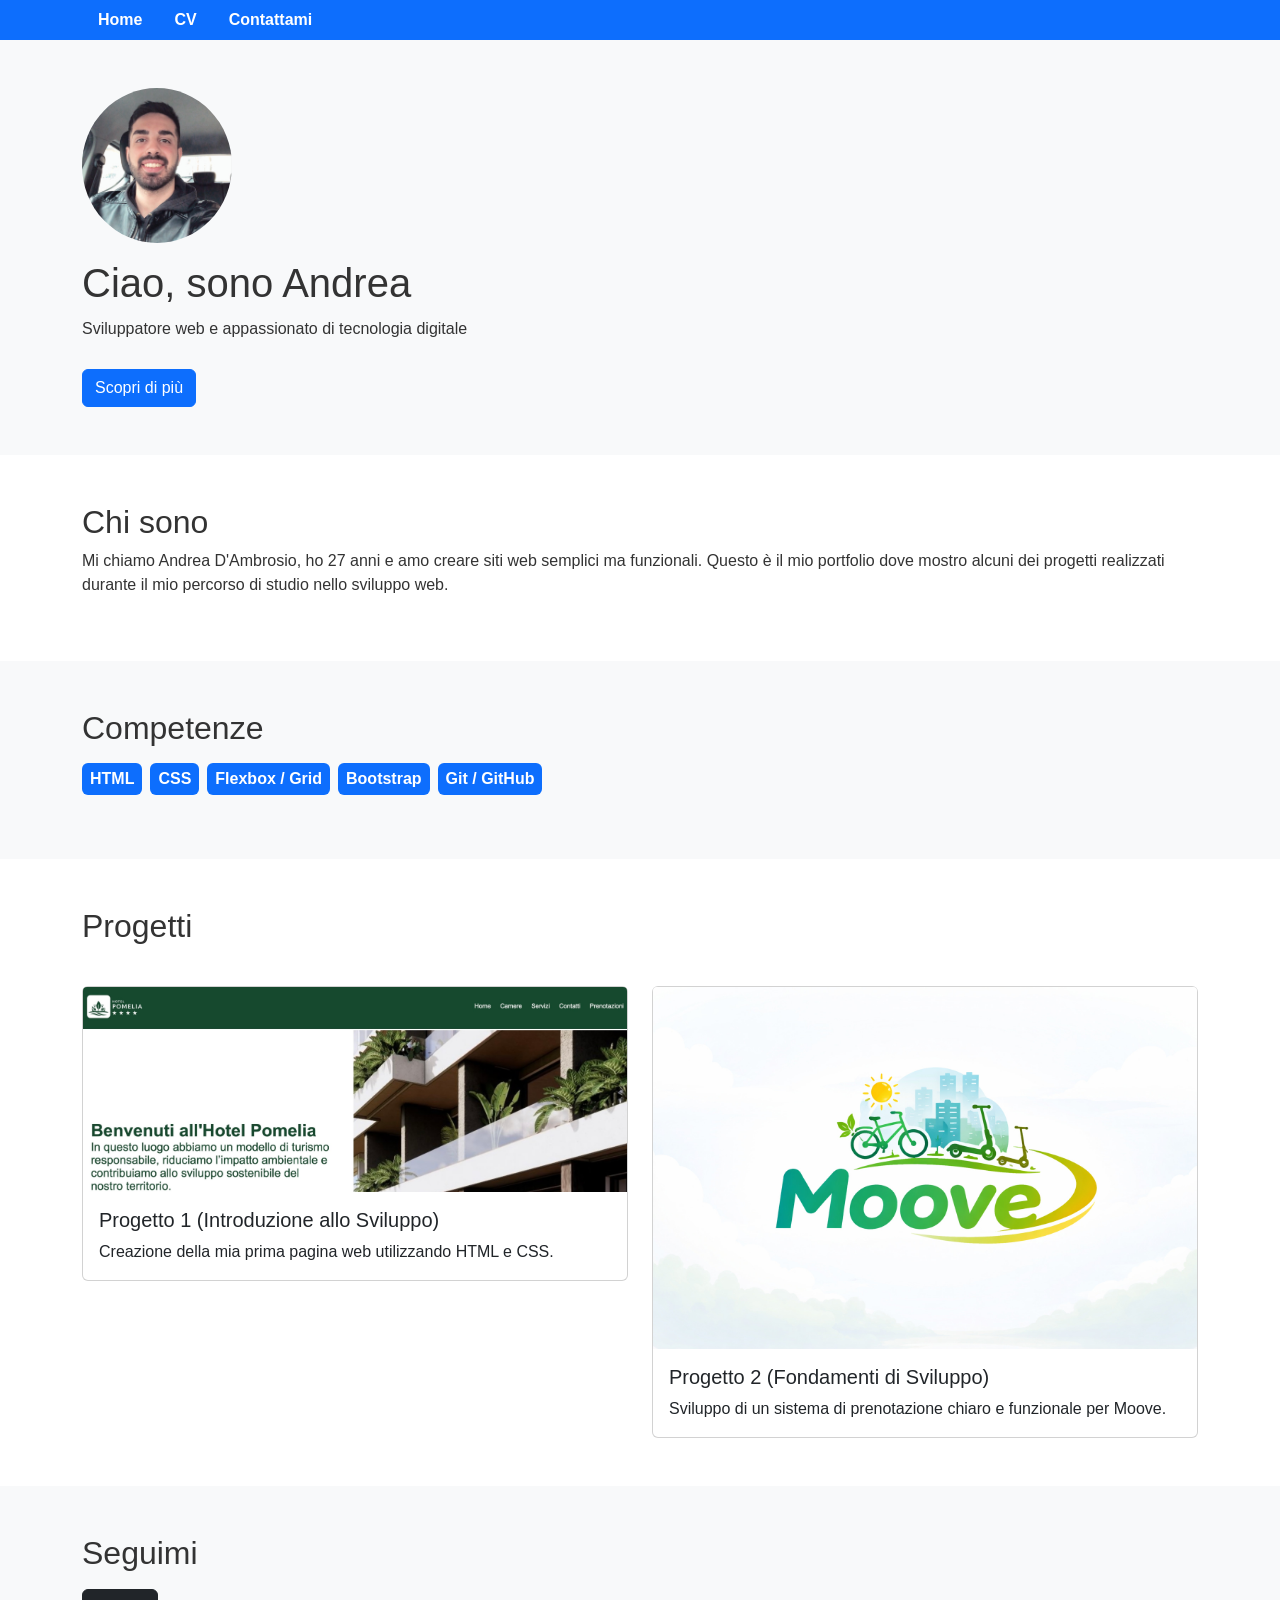
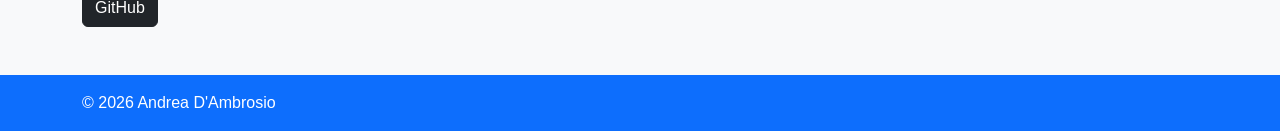
<file: index.html>
<!DOCTYPE html>
<html lang="it">

<head>
    <meta charset="UTF-8">
    <meta name="viewport" content="width=device-width, initial-scale=1.0">
    <title>Andrea D'Ambrosio - Portfolio</title>

    <!-- Meta SEO & Social -->
    <meta name="description" content="Portfolio di Andrea D'Ambrosio, sviluppatore web appassionato di tecnologia digitale.">
    <meta property="og:title" content="Andrea D'Ambrosio - Portfolio">
    <meta property="og:description" content="Scopri i progetti e le competenze di Andrea nello sviluppo web.">
    <meta property="og:image" content="img/foto.jpeg">
    <meta property="og:type" content="website">

    <!-- Bootstrap CSS -->
    <link href="https://cdn.jsdelivr.net/npm/bootstrap@5.3.2/dist/css/bootstrap.min.css" rel="stylesheet">

    <!-- CSS personale -->
    <link rel="stylesheet" href="css/style.css">

    <!-- Favicon -->
    <link rel="icon" href="img/favicon.ico">
</head>

<body>

<!-- Menu sticky -->
<header class="menu sticky-top bg-primary py-2">
    <nav class="container d-flex justify-content-start">
        <a href="index.html" class="text-white text-decoration-none mx-3 fw-bold">Home</a>
        <a href="cv.html" class="text-white text-decoration-none mx-3 fw-bold">CV</a>
        <a href="contatti.html" class="text-white text-decoration-none mx-3 fw-bold">Contattami</a>
    </nav>
</header>

<!-- Hero section -->
<section class="hero bg-light text-left py-5">
    <div class="container">
        <img src="img/foto.jpeg" alt="Andrea D'Ambrosio" class="rounded-circle mb-3" style="width:150px;">
        <h1>Ciao, sono Andrea</h1>
        <p>Sviluppatore web e appassionato di tecnologia digitale</p>
        <a href="cv.html" class="btn btn-primary mt-2">Scopri di più</a>
    </div>
</section>

<!-- Bio -->
<section class="bio py-5">
    <div class="container">
        <h2>Chi sono</h2>
        <p>
            Mi chiamo Andrea D'Ambrosio, ho 27 anni e amo creare siti web semplici ma funzionali.
            Questo è il mio portfolio dove mostro alcuni dei progetti realizzati durante il mio percorso
            di studio nello sviluppo web.
        </p>
    </div>
</section>

<!-- Competenze -->
<section class="skills py-5 bg-light">
    <div class="container">
        <h2>Competenze</h2>
        <ul class="list-unstyled d-flex flex-wrap gap-2 mt-3">
            <li class="badge bg-primary p-2">HTML</li>
            <li class="badge bg-primary p-2">CSS</li>
            <li class="badge bg-primary p-2">Flexbox / Grid</li>
            <li class="badge bg-primary p-2">Bootstrap</li>
            <li class="badge bg-primary p-2">Git / GitHub</li>
        </ul>
    </div>
</section>

<!-- Portfolio -->
<section class="portfolio py-5">
    <div class="container">
        <h2>Progetti</h2>
        <div class="row g-4 mt-3">
            <div class="col-md-6">
                <div class="card">
                    <img src="img/progetto1.jpeg" class="card-img-top" alt="Progetto 1">
                    <div class="card-body">
                        <h5 class="card-title">Progetto 1 (Introduzione allo Sviluppo)</h5>
                        <p class="card-text">
                            Creazione della mia prima pagina web utilizzando HTML e CSS.
                        </p>
                    </div>
                </div>
            </div>

            <div class="col-md-6">
                <div class="card">
                    <img src="img/progetto2.jpeg" class="card-img-top" alt="Progetto 2">
                    <div class="card-body">
                        <h5 class="card-title">Progetto 2 (Fondamenti di Sviluppo)</h5>
                        <p class="card-text">
                            Sviluppo di un sistema di prenotazione chiaro e funzionale per Moove.
                        </p>
                    </div>
                </div>
            </div>
        </div>
    </div>
</section>

<!-- Social -->
<section class="social py-5 bg-light text-left">
    <div class="container">
        <h2>Seguimi</h2>
        <a href="https://github.com/andreadambro01-web" target="_blank" class="btn btn-dark mt-2">GitHub</a>
    </div>
</section>

<!-- Footer -->
<footer class="bg-primary text-white py-3">
    <div class="container">
        &copy; 2026 Andrea D'Ambrosio
    </div>
</footer>

</body>
</html>
</file>
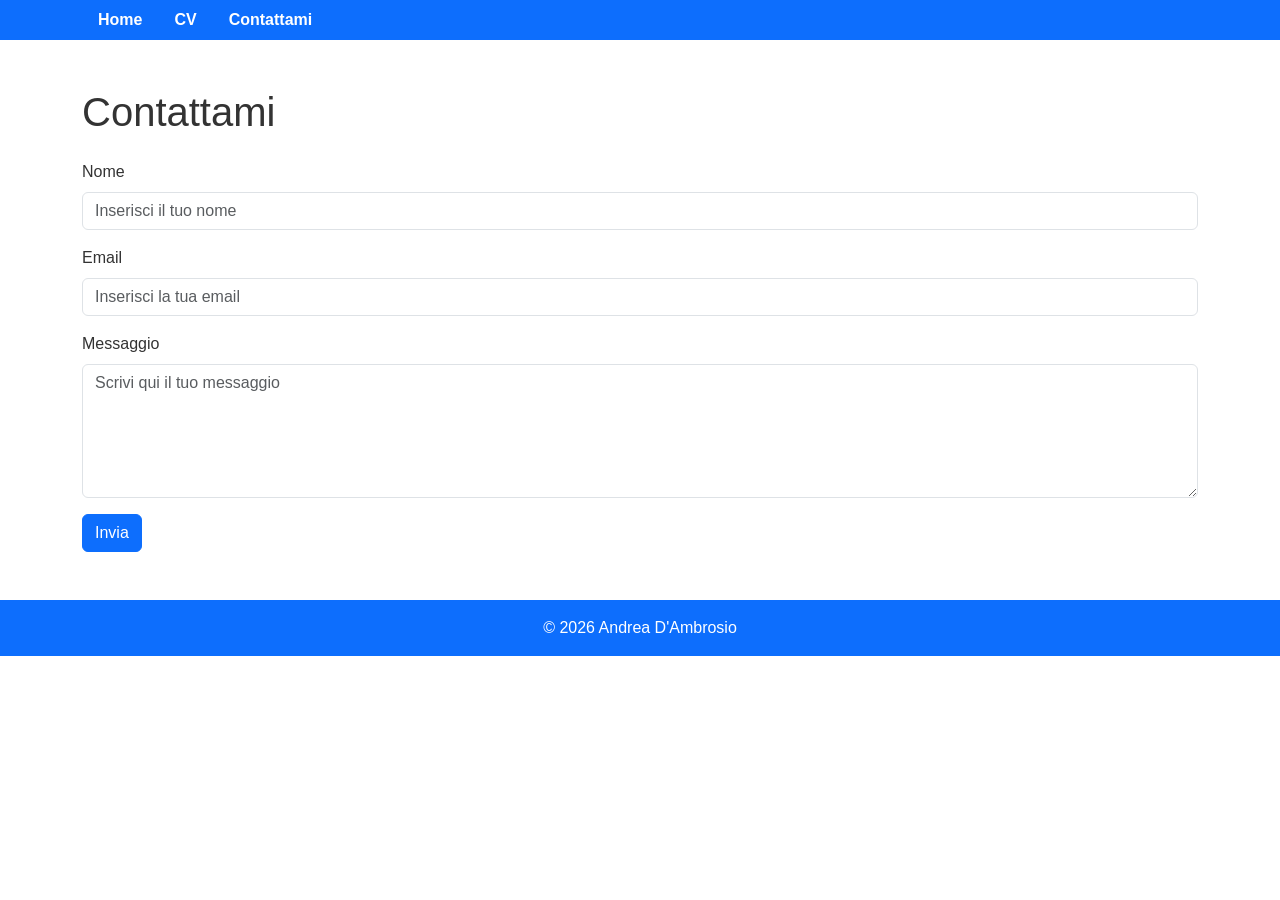
<file: contatti.html>
<!DOCTYPE html>
<html lang="it">

<head>
    <meta charset="UTF-8">
    <meta name="viewport" content="width=device-width, initial-scale=1.0">
    <title>Contattami - Andrea D'Ambrosio</title>
    <link href="https://cdn.jsdelivr.net/npm/bootstrap@5.3.2/dist/css/bootstrap.min.css" rel="stylesheet">
    <link rel="stylesheet" href="css/style.css">
    <link rel="icon" href="img/favicon.ico">
</head>

<body>

<!-- Menu sticky -->
<header class="menu sticky-top bg-primary py-2">
    <nav class="container d-flex justify-content-start">
        <a href="index.html" class="text-white text-decoration-none mx-3 fw-bold">Home</a>
        <a href="cv.html" class="text-white text-decoration-none mx-3 fw-bold">CV</a>
        <a href="contatti.html" class="text-white text-decoration-none mx-3 fw-bold">Contattami</a>
    </nav>
</header>

<!-- Sezione contatti -->
<section class="contact py-5">
    <div class="container">
        <h1 class="mb-4">Contattami</h1>

        <form>
            <div class="mb-3">
                <label for="nome" class="form-label">Nome</label>
                <input type="text" class="form-control" id="nome" placeholder="Inserisci il tuo nome" required>
            </div>

            <div class="mb-3">
                <label for="email" class="form-label">Email</label>
                <input type="email" class="form-control" id="email" placeholder="Inserisci la tua email" required>
            </div>

            <div class="mb-3">
                <label for="messaggio" class="form-label">Messaggio</label>
                <textarea id="messaggio" class="form-control" rows="5" placeholder="Scrivi qui il tuo messaggio" required></textarea>
            </div>

            <button type="submit" class="btn btn-primary">Invia</button>
        </form>
    </div>
</section>

<!-- Footer -->
<footer class="bg-primary text-white text-center py-3">
    &copy; 2026 Andrea D'Ambrosio
</footer>

</body>
</html>
</file>
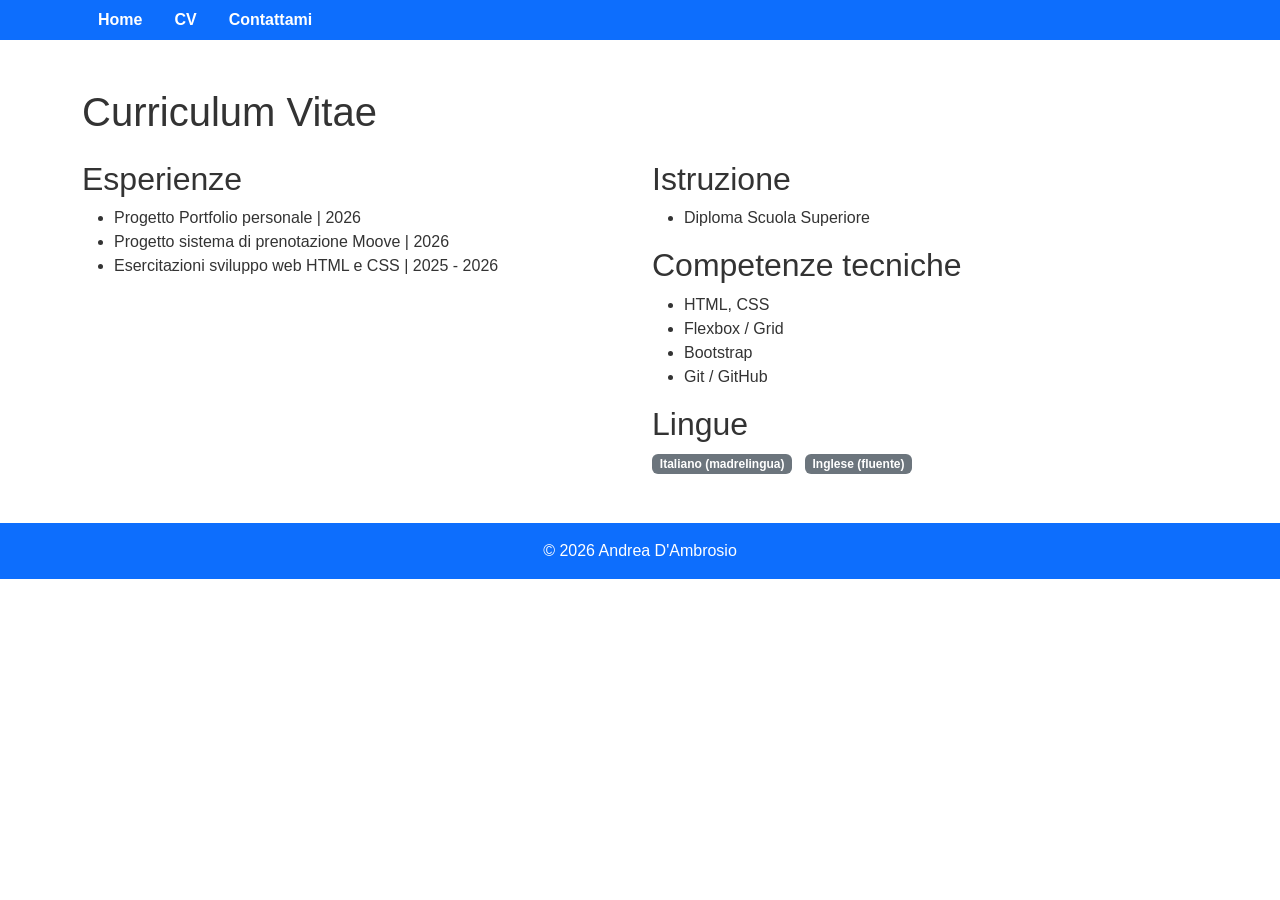
<file: cv.html>
<!DOCTYPE html>
<html lang="it">

<head>
    <meta charset="UTF-8">
    <meta name="viewport" content="width=device-width, initial-scale=1.0">
    <title>CV - Andrea D'Ambrosio</title>
    <link href="https://cdn.jsdelivr.net/npm/bootstrap@5.3.2/dist/css/bootstrap.min.css" rel="stylesheet">
    <link rel="stylesheet" href="css/style.css">
    <link rel="icon" href="img/favicon.ico">
</head>

<body>

<!-- Menu sticky -->
<header class="menu sticky-top bg-primary py-2">
    <nav class="container d-flex justify-content-start">
        <a href="index.html" class="text-white text-decoration-none mx-3 fw-bold">Home</a>
        <a href="cv.html" class="text-white text-decoration-none mx-3 fw-bold">CV</a>
        <a href="contatti.html" class="text-white text-decoration-none mx-3 fw-bold">Contattami</a>
    </nav>
</header>

<!-- CV -->
<section class="cv py-5">
    <div class="container">
        <h1 class="mb-4">Curriculum Vitae</h1>

        <div class="row">
            <div class="col-md-6">
                <h2>Esperienze</h2>
                <ul>
                    <li>Progetto Portfolio personale | 2026</li>
                    <li>Progetto sistema di prenotazione Moove | 2026</li>
                    <li>Esercitazioni sviluppo web HTML e CSS | 2025 - 2026</li>
                </ul>
            </div>

            <div class="col-md-6">
                <h2>Istruzione</h2>
                <ul>
                    <li>Diploma Scuola Superiore</li>
                </ul>
                <h2>Competenze tecniche</h2>
                <ul>
                    <li>HTML, CSS</li>
                    <li>Flexbox / Grid</li>
                    <li>Bootstrap</li>
                    <li>Git / GitHub</li>
                </ul>
                <h2>Lingue</h2>
                <span class="badge bg-secondary me-2">Italiano (madrelingua)</span>
                <span class="badge bg-secondary">Inglese (fluente)</span>
            </div>
        </div>
    </div>
</section>

<!-- Footer -->
<footer class="bg-primary text-white text-center py-3">
    &copy; 2026 Andrea D'Ambrosio
</footer>

</body>
</html>
</file>
<file: css/style.css>
body {
    font-family: Arial, sans-serif;
    line-height: 1.5;
    color: #333;
}

/* Hero */
.hero h1 {
    margin-bottom: 10px;
}

.hero p {
    margin-bottom: 20px;
}

/* Badge competenze */
.skills .badge {
    font-size: 1rem;
    background-color: #0d6efd;
    color: #fff;
    padding: 0.5rem 1rem;
}

/* Portfolio card */
.card img {
    width: 100%;
    height: auto;
    object-fit: cover;
    border-top-left-radius: 0.25rem;
    border-top-right-radius: 0.25rem;
}

/* Form */
form input, form textarea {
    border-radius: 5px;
    padding: 10px;
    border: 1px solid #ccc;
}

form input:focus, form textarea:focus {
    outline: none;
    border-color: #0d6efd;
    box-shadow: 0 0 5px rgba(13, 110, 253, 0.5);
}

form button {
    cursor: pointer;
    transition: background-color 0.3s ease;
}

form button:hover {
    background-color: #0b5ed7;
}
</file>
